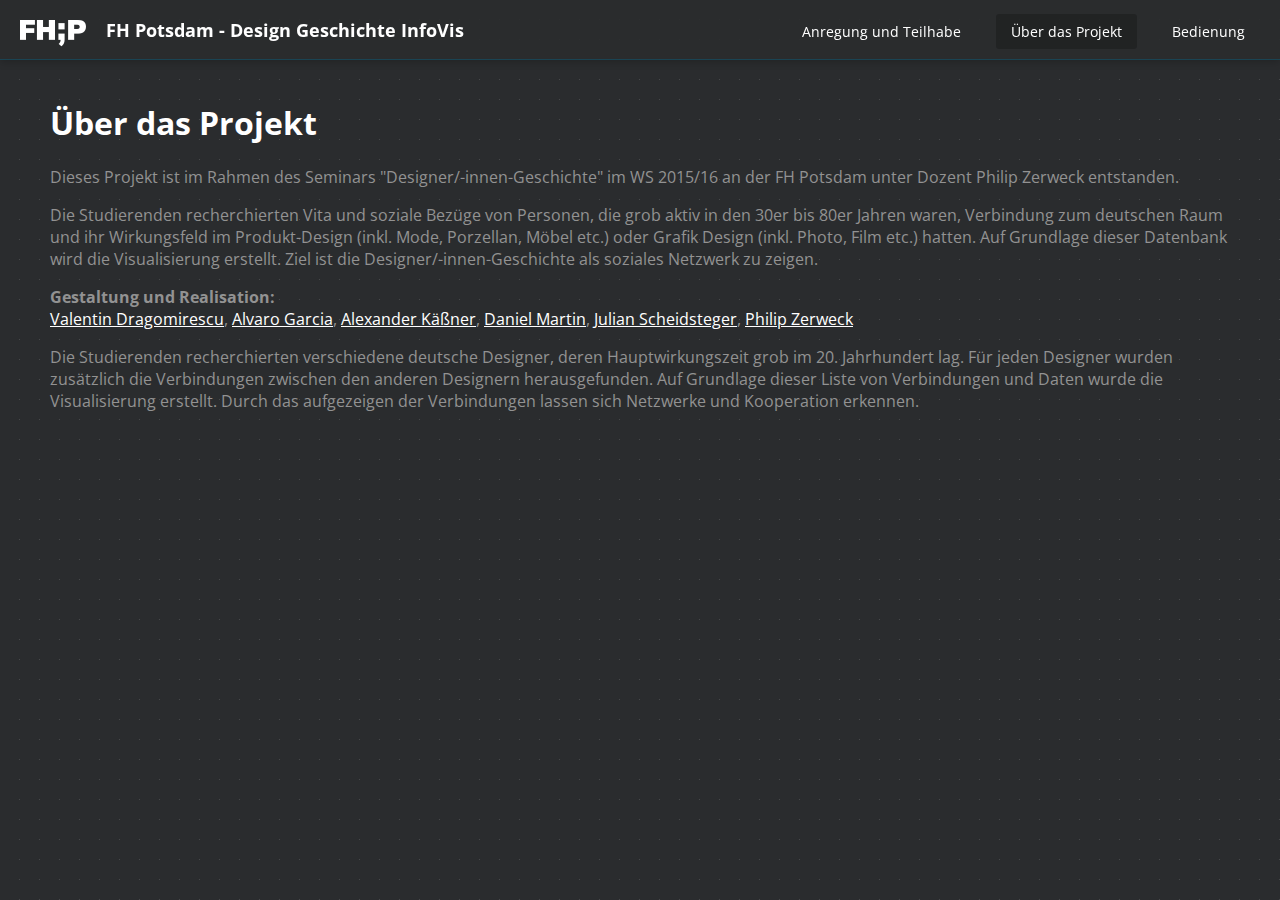
<file: about.html>
<html>
<head>
  <meta charset="utf-8">
  <title>Über das Projekt</title>
  <link rel="stylesheet" href="main.css">
  <link rel="stylesheet" href="about.css">
  <link href='https://fonts.googleapis.com/css?family=Open+Sans:400,700,600,300' rel='stylesheet' type='text/css'> <!-- Google Fonts -->
</head>

<body>
  <nav>
    <div id="headline">
      <a href="index.html">
        <img id="headline-logo" src="images/fhp-logo_mini.png"/> FH Potsdam - Design Geschichte InfoVis
      </a>
    </div>
    <a href="usage.html">Bedienung</a>
    <a href="about.html" class="active">Über das Projekt</a>
    <a href="feedback.html">Anregung und Teilhabe</a>
  </nav>

  <div class="content">
    <h1>Über das Projekt</h1>
    <p>
      Dieses Projekt ist im Rahmen des Seminars "Designer/-innen-Geschichte" im WS 2015/16 an der FH Potsdam unter Dozent Philip Zerweck entstanden.
    </p>
    <p>
        Die Studierenden recherchierten Vita und soziale Bezüge von Personen, die grob aktiv in den 30er bis 80er Jahren waren, Verbindung zum deutschen Raum und ihr Wirkungsfeld im Produkt-Design (inkl. Mode, Porzellan, Möbel etc.) oder Grafik Design (inkl. Photo, Film etc.) hatten. Auf Grundlage dieser Datenbank wird die Visualisierung erstellt. Ziel ist die Designer/-innen-Geschichte als soziales Netzwerk zu zeigen.
    </p>
    <p>
      <strong>Gestaltung und Realisation:</strong><br />
      <a href="http://dragomarts.de/" target="_blank">Valentin Dragomirescu</a>,
      <a href="http://agweiss.com" target="_blank">Alvaro Garcia</a>,
      <a href="http://www.alexkaessner.de" target="_blank">Alexander Käßner</a>,
      <a href="https://www.instagram.com/clementcopper" target="_blank">Daniel Martin</a>,
      <a href="https://github.com/natael" target="_blank">Julian Scheidsteger</a>,
      <a href="http://www.heikoundphilippa.de/" target="_blank">Philip Zerweck</a>
    </p>

    <p>
      Die Studierenden recherchierten verschiedene deutsche Designer, deren Hauptwirkungszeit grob im 20. Jahrhundert lag.
      Für jeden Designer wurden zusätzlich die Verbindungen zwischen den anderen Designern herausgefunden.
      Auf Grundlage dieser Liste von Verbindungen und Daten wurde die Visualisierung erstellt.
      Durch das aufgezeigen der Verbindungen lassen sich Netzwerke und Kooperation erkennen.
    </p>
  </div>
</body>
</file>
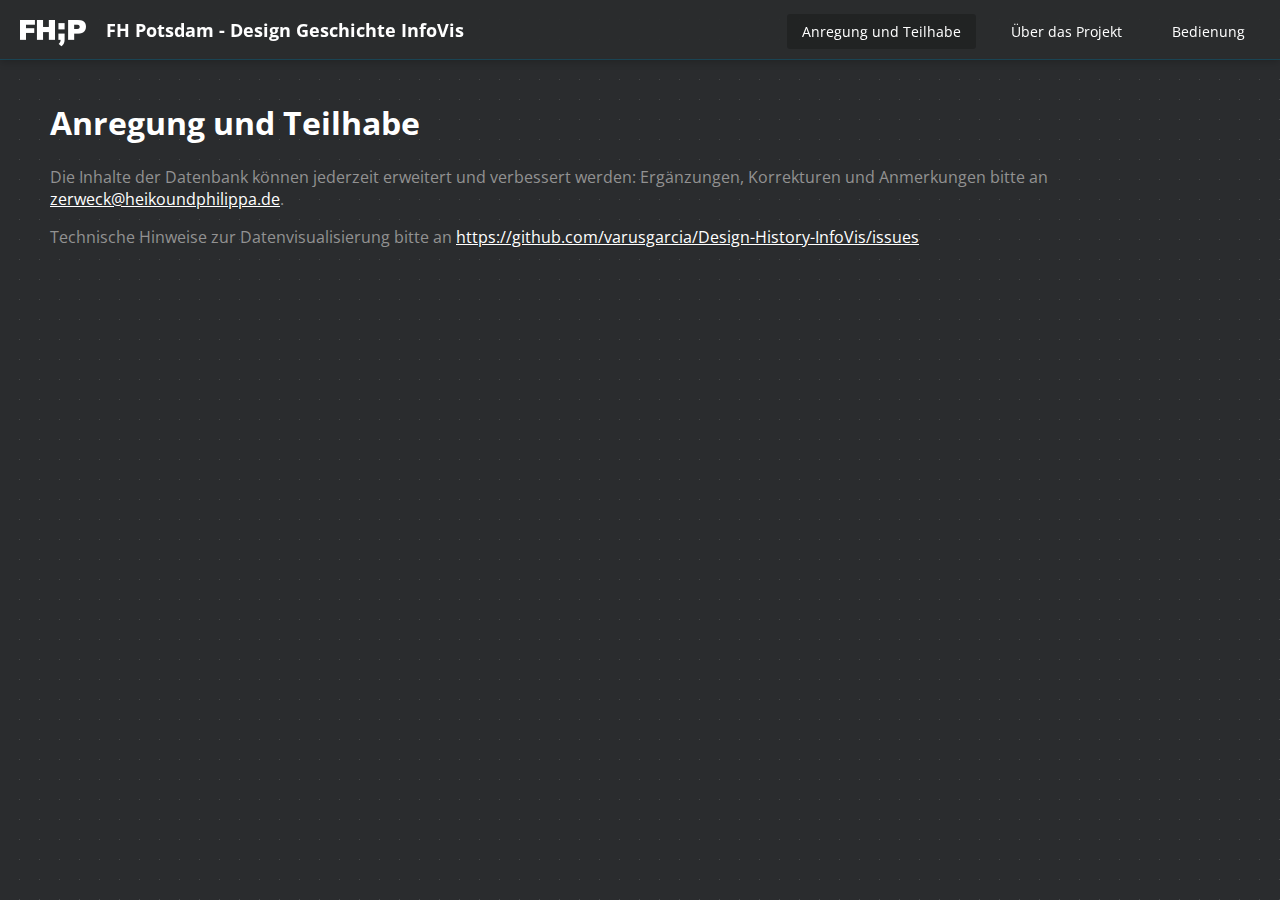
<file: feedback.html>
<html>
<head>
  <meta charset="utf-8">
  <title>Anregung und Teilhabe</title>
  <link rel="stylesheet" href="main.css">
  <link rel="stylesheet" href="about.css">
  <link href='https://fonts.googleapis.com/css?family=Open+Sans:400,700,600,300' rel='stylesheet' type='text/css'> <!-- Google Fonts -->
</head>

<body>
  <nav>
    <div id="headline">
      <a href="index.html">
        <img id="headline-logo" src="images/fhp-logo_mini.png"/> FH Potsdam - Design Geschichte InfoVis
      </a>
    </div>
    <a href="usage.html">Bedienung</a>
    <a href="about.html">Über das Projekt</a>
    <a href="feedback.html" class="active">Anregung und Teilhabe</a>
  </nav>

  <div class="content">
    <h1>Anregung und Teilhabe</h1>
    <p>
        Die Inhalte der Datenbank können jederzeit erweitert und verbessert werden: Ergänzungen, Korrekturen und Anmerkungen bitte an <a href="mailto:zerweck@heikoundphilippa.de">zerweck@heikoundphilippa.de</a>.
    </p>
    <p>
        Technische Hinweise zur Datenvisualisierung bitte an <a href="https://github.com/varusgarcia/Design-History-InfoVis/issues" target="_blank">https://github.com/varusgarcia/Design-History-InfoVis/issues</a>
    </p>
  </div>
</body>
</file>
<file: main.css>
/* -------------------- BASIC -------------------- */
body{
  margin: 0;
  padding: 0;
  font-family: 'Open Sans', sans-serif;
  background-color: rgb(42, 44, 46);
  background-image: url(images/background-pattern.png);
  background-repeat: repeat;
}

a {
  color: white;
}

nav {
  position: fixed;
  width: 100%;
  height: 60px;
  background-color: rgba(42, 44, 46, 0.9);
  box-shadow: 0px 2px 8px rgba(0, 0, 0, 0.2), inset 0px -1px 0px rgba(0, 114, 156, 0.35);
	-webkit-backdrop-filter: blur(10px); /* fancy iOS 7 styled background blur (Mac/iOS only) */
  z-index: 3;
}

nav #headline-logo {
  margin: 0px 15px -10px 0px;
  height: 27px;
}

nav #headline > a {
  display: inline-block;
  margin: 18px 0px 0px 20px;
  font-size: 18px;
  font-style: normal;
  font-weight: bold;
  color: white;
  float: left;
  padding: 0;
  background: transparent;
}

nav a {
  margin: 14px 20px 0px 0px;
  float: right;
  padding: 8px 15px;
  font-size: 14px;
  text-decoration: none;
  color: white;
  cursor: pointer;
}

nav a:hover,
nav > a.active {
  background-color: rgba(0, 0, 0, 0.2);
  border-radius: 3px;
  animation: showInfoDropdown 2s ease-out;
}

nav a:active {

}

#loading-screen {
  position: absolute;
  left: 0px;
  top: 0px;
  width: 100%;
  height: 100%;
  background-color: rgba(0, 0, 0, 0.5);
  z-index: 2;
}

#loading-screen #box {
  position: absolute;
  left: 50%;
  top: 50%;
  width: 200px;
  height: 200px;
  margin: -100px -100px;
  background-color: rgba(0, 0, 0, 0.8);
  border-radius: 20px;
}

#loading-screen #box #indicator {
  position: absolute;
  left: 50%;
  top: 50%;
  width: 120px;
  height: 120px;
  margin: -60px -60px;
  animation: rotate 2s linear infinite;
}

@keyframes rotate {
    0%   {transform: rotate(0deg);}
    100% {transform: rotate(360deg);}
}

/* -------------------- SVG STYLING -------------------- */

svg {
  background: none;
  z-index: 1;
  cursor: all-scroll;
  shape-rendering: optimizeSpeed;
}

svg rect {
  fill: rgba(0, 0, 0, 0.0);
}

svg circle, line {
  cursor: pointer;
}

svg .yearsAxis, .yAxis {
  opacity: 0.1;
}

svg .domain {
  fill: none;
  stroke: white;
  stroke-width: 1.5px;
}

svg .yearsAxis line, .yAxis line {
  fill: none;
  stroke: white;
}

svg .yearsAxis text, .yAxis text {
  fill: white;
}

/* -------------------- INFO POPUPS -------------------- */

div.tooltip, div.connectionPopover {
    visibility:hidden;
    padding: 10px 15px;
    background: rgb(255, 255, 255);
    position: absolute;
    max-width: 500px;
    box-shadow: 0px 4px 30px 0px rgba(0, 0, 0, 0.3);
}

div.tooltip img {
  display: inline;
  float: left;
  margin-right: 20px;
  width: 100px;
  height: 100px;
  border-radius: 150px;
  object-fit: cover;
}

div.tooltip .text, div.connectionPopover .text {
    display: inline-block;
}

div.tooltip .name, div.connectionPopover .role {
  font-size: 20px;
  font-weight: bold;
  margin-bottom: 5px;
}

div.tooltip .birthday, div.tooltip .day-of-death, div.connectionPopover .description {
  font-size: 14px;
}

div.tooltip .hint, div.connectionPopover .hint {
  font-size: 12px;
  font-style: italic;
  color: rgb(0, 114, 156);
  margin-top: 10px;
}

/* -------------------- INFO DROPDOWN -------------------- */

div.infoDropdown {
  position: fixed;
  left: 0px;
  width: 100%;
  height: 100%;
  background-color: rgba(42, 44, 46, 0.9);
  box-shadow: 0px 2px 8px rgba(0, 0, 0, 0.2), inset 0px -1px 0px rgba(0, 114, 156, 0.35);
	-webkit-backdrop-filter: blur(10px); /* fancy iOS 7 styled background blur (Mac/iOS only) */
  z-index: 4;
  transition: all 0.3s ease-in-out;
  overflow: hidden;
}
.showInfoDropdown { top: 0px; }
.hideInfoDropdown { top: -100%; }

.infoDropdown .column {
  position: relative;
  display: inline-block;
  width: 33%;
  height: 100%;
  color: white;
  float: left;
  overflow: scroll;
  padding: 20px 40px 100px 40px;
  box-sizing: border-box;
}

.infoDropdown .dividingLines {
  position:absolute;
  display:inline-block;
  top: 5%;
  width: 1px;
  height: 85%;
  background-color: grey;
}

.infoDropdown .image {
  position: relative;
  display: block;
  width: 200px;
  height: 200px;
  margin: 50px auto;
  border-radius: 150px;
  object-fit: cover;
}

.infoDropdown .name {
  font-size: 35px;
  text-align: left;
}

.infoDropdown .birthname {
  font-size: 25px;
  text-align: left;
}

.infoDropdown .pseudonym {
  font-size: 18px;
  text-align: left;
}

.infoDropdown .birthday {
  margin-top: 60px;
}

.infoDropdown .smallText {
  font-size: 16px;
}

.infoDropdown p {
  margin-top: 15px;
  margin-bottom: 15px;
  opacity: 0.8;
}

.infoDropdown .title {
  font-size: 35px;
  text-align: left;
  margin-top: 80px;
}

.infoDropdown .vitaText {
  font-size: 16px;
  margin: 5px 0;
  opacity: 0.8;
}

.infoDropdown .vitaText p {
  margin: 0px 0px 10px 0px;
  opacity: 1;
}

.infoDropdown .titleVerbindugen {
  font-size: 35px;
  text-align: left;
  margin-top: 80px;

}
.infoDropdown .imageVerbindungen {
  position: relative;
  display: block;
  width: 20px;
  height: 20px;
  margin: 50px auto;
  border-radius: 150px;
  background-image: url("test-db/images/otl_aicher.png");
  background-size: cover;
}

.hideButton{
  position: absolute;
  bottom: 10px;
  left: 50%;
  margin: 0 -30px;
  padding: 10px;
  width: 40px;
  height: 20px;
  background-image: url("images/hideInfoDropdownArrow.png");
  background-size: 40px 20px;
  background-position: center;
  background-repeat: no-repeat;
  background-color: rgba(0, 0, 0, 0.2);
  border-radius: 5px;
  z-index: 100;
  cursor: pointer;
}
.birthplace , .place-of-death{
  margin-left: 10px;
}
.subtitle{
  font-weight: bold;
}

.institutions {
  margin: 15px 0;
  opacity: 0.8;
  padding: 0;
}

.vitaText ul, .source ul {
  padding: 0;
}


.infoDropdown.showInfoDropdown:after {
  content: '';
  display: block;
  position: absolute;
  bottom: 0px;
  left: 0px;
  right: 0px;
  height: 100px;
  background: linear-gradient(to top, rgba(42, 44, 46, 1) 0%, rgba(42, 44, 46, 0.0) 100%);
  pointer-events: none;
}

.connections {
  padding: 0;
  opacity: .8;
}
</file>
<file: about.css>
/* -------------------- BASIC -------------------- */
.content {
  padding: 80px 50px;
  color: #929292;
}

.content > h1 {
  color: #fff;
}
</file>
